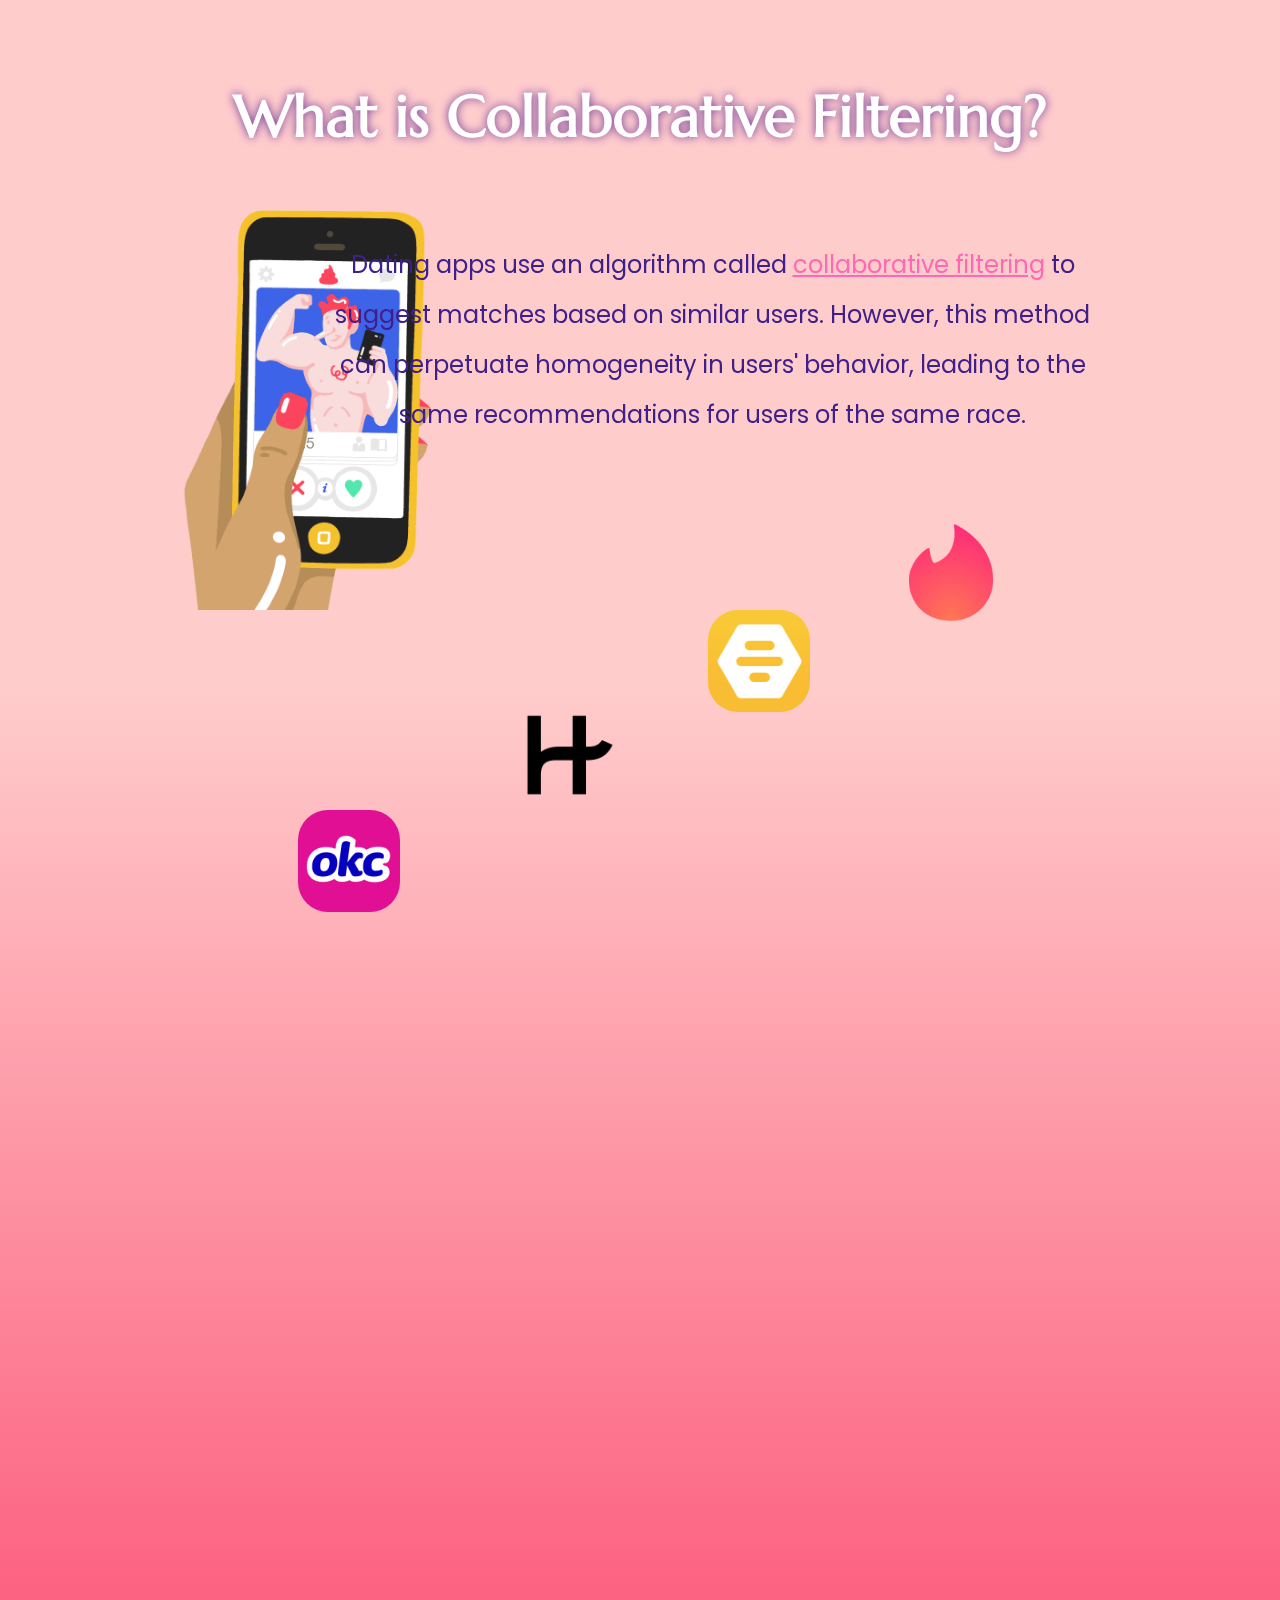
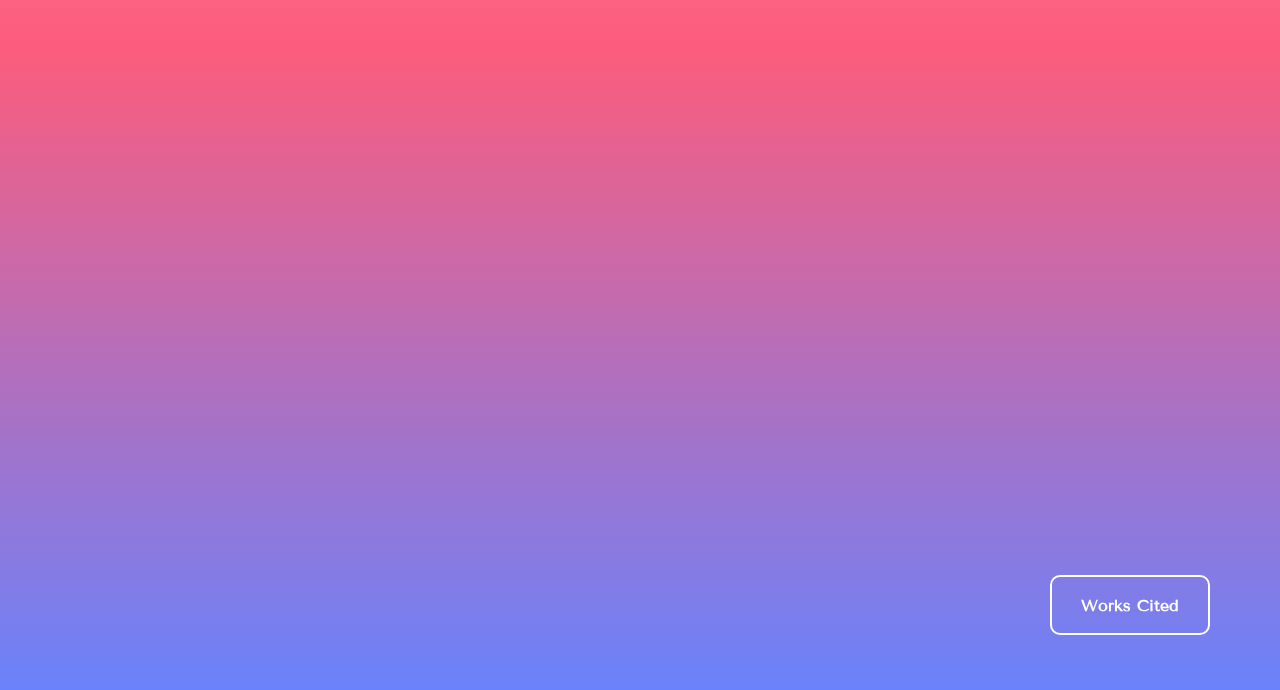
<file: info.html>
<!DOCTYPE html>
<html>
<head>
	<meta charset="utf-8">
	<meta name="viewport" content="width=device-width, initial-scale=1">
	<title>Online Dating</title>
	<link rel="stylesheet" type="text/css" href="info.css">
	<script src="https://cdn.jsdelivr.net/npm/aos@2.3.4/dist/aos.js"></script>
	<link rel="stylesheet" href="https://cdn.jsdelivr.net/npm/aos@2.3.4/dist/aos.css" />
</head>
<body>

<h1 id="header">What is Collaborative Filtering?</h1>
<div class="black" data-aos="zoom-out">"No BLACKS"</div>
<div class="asian" data-aos="zoom-out">"I don't date Asian guys"</div>

<div class="gif">
	<img src="dating.gif" alt="datingapp">
</div>

<div class="tinder">
	<img src="tinder.png" alt="tinder">
</div>

<div class="hinge">
	<img src="hinge.png" alt="hinge">
</div>

<div class="bumble">
	<img src="bumble.png" alt="bumble">
</div>

<div class="okcupid">
	<img src="okcupid.png" alt="okcupid">
</div>

<div class="first" data-aos="fade-left">Dating apps use an algorithm called <a href="https://www.cambridge.org/core/journals/social-philosophy-and-policy/article/dating-through-the-filters/EA64BE27CD7D2A1749D712A5E179828D" target="_blank">collaborative filtering</a> to<br>suggest matches based on similar users. However, this method<br>can perpetuate homogeneity in users' behavior, leading to the<br>same recommendations for users of the same race.</div>

<div class="second" data-aos="fade-right"><a id ="link" href="https://search.credoreference.com/content/entry/conversqauq/valentines_day_asian_guys_stereotyped_and_excluded_in_online_dating/0?institutionId=577" target="_blank">Research</a> shows that dating apps have<br>biases against certain racial groups, limiting<br>their chances of finding romantic partners.</div>

<div class="third" data-aos="fade-right">For instance, Asian men face discrimination<br>on online dating platforms due to stereotypical<br>perceptions of being <span style="color:#faf9bb;">"unmasculine"</span> and <span style="color:#faf9bb;">"geeky."</span></div>

<iframe class="video" width="545" height="300" src="https://www.youtube.com/embed/flXIdlRwEXc" title="YouTube video player" frameborder="0" allow="accelerometer; autoplay; clipboard-write; encrypted-media; gyroscope; picture-in-picture; web-share" allowfullscreen></iframe>

<div class="ending" data-aos="fade-up">Are they really personal preferences, or do the filters<br>inadvertently reinforce our subconscious biases?</div>

<button class="reference" onclick="window.location.href='https://docs.google.com/document/d/16hY_p7TDX5QpDWh8kUlEgAfpEBaz540nb57UqoY_nW0/edit?usp=sharing'">Works Cited</button>

<script>
  AOS.init();
</script>

</body>
</html>
</file>
<file: info.css>
@import url('https://fonts.googleapis.com/css2?family=Playfair+Display:wght@600&display=swap');
@import url('https://fonts.googleapis.com/css2?family=Marcellus&display=swap');
@import url('https://fonts.googleapis.com/css2?family=Playfair+Display:wght@500&family=Tenor+Sans&display=swap');
@import url('https://fonts.googleapis.com/css2?family=Poppins&display=swap');
@import url('https://fonts.googleapis.com/css2?family=Alata&family=Cantata+One&family=Krona+One&family=Rock+Salt&display=swap');

* {
   box-sizing: border-box;
}

body, html {
   margin: 0px;
   padding: 0px;
}

body {
  height: 2290px;
  background: linear-gradient(0deg, #6A82FB 0%, #FC5C7D 28%, #Ffcccc 70%);
  overflow-x: hidden;
}

#header {
  font-family: 'Marcellus', serif;
  font-size: 58px;
  text-align: center;
  color: white;
  text-shadow: 0px 0px 10px rebeccapurple;
  position: absolute;
  top: 80px;
  width: 100%;
  margin: auto;
}

.black {
  font-family: 'Rock Salt', cursive;
  font-size: 52px;
  text-align: center;
  color: white;
  font-weight: bold;
  text-shadow: 0px 0px 10px black;
  position: absolute;
  top: 1050px;
  width: 100%;
  right: 210px;
}

.asian {
  font-family: 'Rock Salt', cursive;
  font-size: 52px;
  text-align: center;
  color: white;
  font-weight: bold;
  text-shadow: 0px 0px 10px darkred;
  position: absolute;
  top: 1240px;
  width: 100%;
  right: -50px;
}

.gif img {
   display: block;
   max-width: 32%;
   height: auto;
   position: absolute;
   top: 200px;
   left: 120px;
   z-index: -1;
}

.first {
   font-family: 'Poppins', sans-serif;
   font-size: 24px;
   color: #3f208a;
   text-align: center;
   line-height: 50px;
   position: absolute;
   top: 240px;
   right:190px;
}

.second {
   font-family: 'Poppins', sans-serif;
   font-size: 24px;
   color: white;
   text-align: left;
   line-height: 50px;
   position: absolute;
   top: 1490px;
   left:150px;
}

.third {
   font-family: 'Poppins', sans-serif;
   font-size: 24px;
   color: white;
   text-align: left;
   line-height: 50px;
   position: absolute;
   top: 1670px;
   left:150px;
}

.tinder img {
   display: block;
   max-width: 17%;
   height: auto;
   position: absolute;
   top: 500px;
   right: 220px;
   z-index: -1;
}

.hinge img {
   display: block;
   max-width: 7%;
   height: auto;
   position: absolute;
   top: 710px;
   right: 665px;
   z-index: -1;
}

.bumble img {
   display: block;
   max-width: 8%;
   height: auto;
   position: absolute;
   top: 610px;
   right: 470px;
   border-radius: 30px;
   z-index: -1;
}

.okcupid img {
   display: block;
   max-width: 8%;
   height: auto;
   position: absolute;
   top: 810px;
   right: 880px;
   border-radius: 30px;
   z-index: -1;
}

a {
   color: hotpink;
}

#link {
   color: #f5cfff;
}

.video {
    display: block;
    position: absolute;
    top:1505px;
    right:160px;
}

.ending {
  font-family: 'Marcellus', serif;
  font-size: 49px;
  font-weight: 600;
  letter-spacing: 1px;
  text-align: center;
  line-height: 85px;
  color: white;
  text-shadow: 0px 0px 20px powderblue;
  position: absolute;
  top: 1960px;
  width: 100%;
  margin: auto;
}

.reference {
  font-family: 'Tenor Sans', sans-serif;
  color: white;
  text-align: center;
  font-weight: bold;
  background-color: transparent;
  border: 2px solid white;
  border-radius: 10px;
  cursor: pointer;
  font-size: 16px;
  position: absolute;
  top: 2175px;
  right: 70px;
  width: 160px;
  height: 60px;
  white-space: nowrap;
  justify-content: center;
  align-items: center;
} 

.reference:hover {
  background-color: lightgrey;
}
</file>
